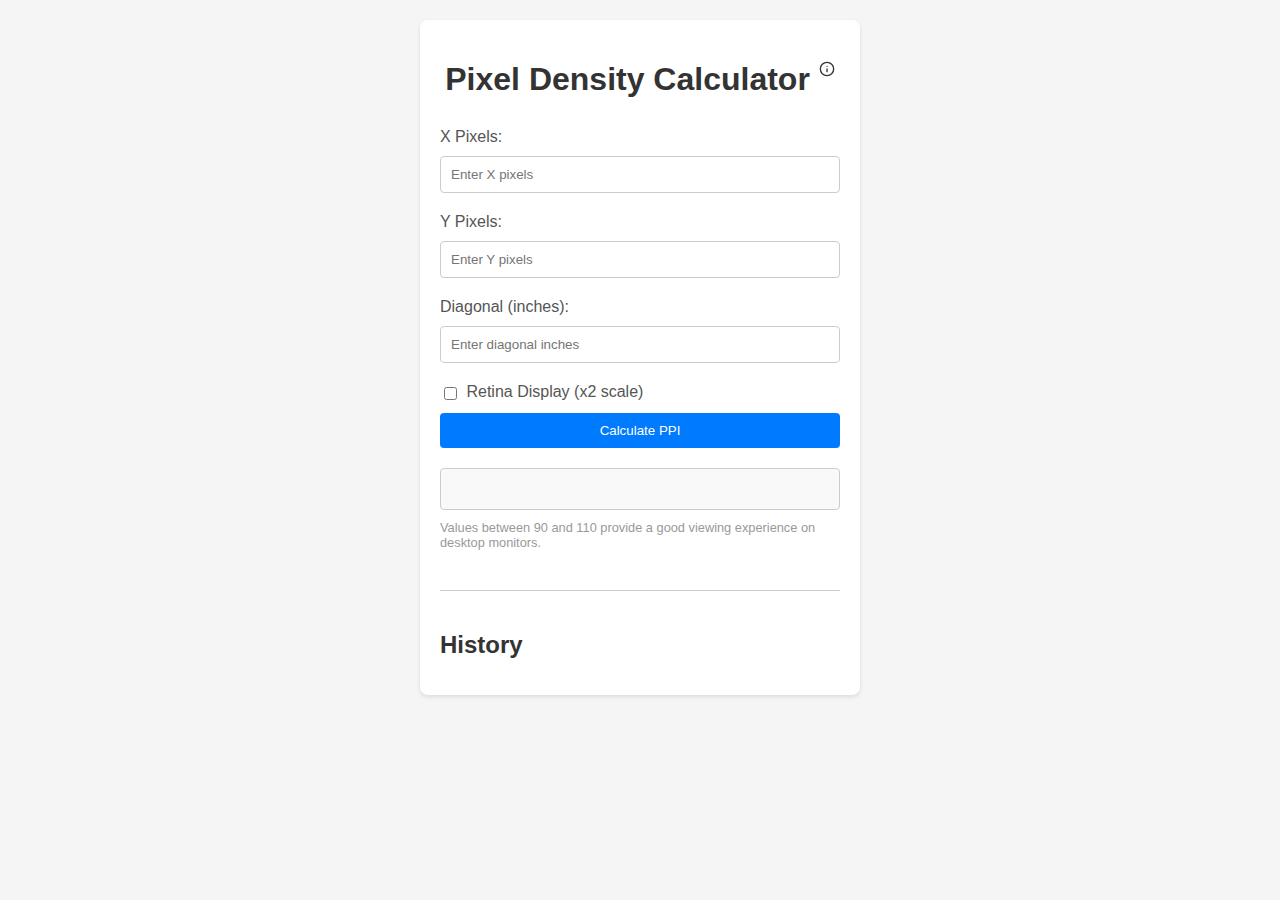
<file: index.html>
<!DOCTYPE html>
<html lang="en">

<head>
    <meta charset="UTF-8">
    <meta name="viewport" content="width=device-width, initial-scale=1.0">
    <title>Pixel Density Calculator</title>
    <link rel="stylesheet" href="style.css">
    <link rel="shortcut icon" href="favicon.ico" type="image/x-icon">
</head>

<body>
    <div id="container">
        <h1>
            Pixel Density Calculator
            <a class="info-link" href="https://github.com/neshanjo/ppi-calculator" title="Click icon for more information...">
                <svg xmlns="http://www.w3.org/2000/svg" viewBox="0 0 24 24" width="16" height="16" stroke="currentColor"
                    stroke-width="2" fill="none" stroke-linecap="round" stroke-linejoin="round">
                    <circle cx="12" cy="12" r="10" />
                    <line x1="12" y1="16" x2="12" y2="12" />
                    <line x1="12" y1="8" x2="12" y2="8" />
                </svg>
            </a>
        </h1>

        <label for="x">X Pixels:</label>
        <input type="number" id="x" placeholder="Enter X pixels" required>

        <label for="y">Y Pixels:</label>
        <input type="number" id="y" placeholder="Enter Y pixels" required>

        <label for="diagonal">Diagonal (inches):</label>
        <input type="number" id="diagonal" placeholder="Enter diagonal inches" required>

        <label>
            <input type="checkbox" id="retinaCheckbox"> Retina Display (x2 scale)
        </label>

        <button onclick="calculatePPI()">Calculate PPI</button>

        <div id="result"></div>

        <div id="hint">Values between 90 and 110 provide a good viewing experience on desktop monitors.</div>

        <div id="history">
            <h2>History</h2>
            <ul id="historyList"></ul>
        </div>
    </div>

    <script src="script.js"></script>
</body>

</html>
</file>
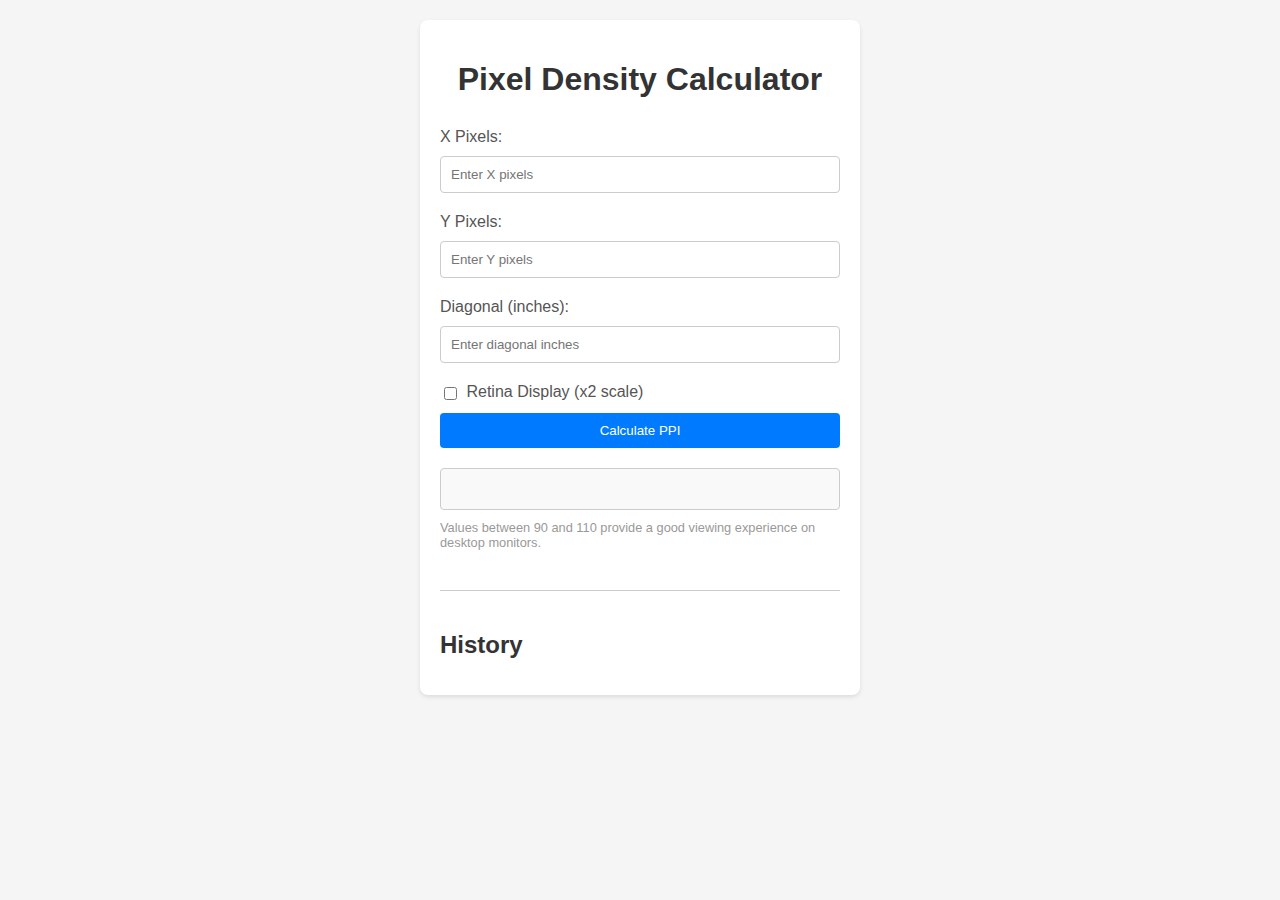
<file: src/index.html>
<!DOCTYPE html>
<html lang="en">

<head>
    <meta charset="UTF-8">
    <meta name="viewport" content="width=device-width, initial-scale=1.0">
    <title>Pixel Density Calculator</title>
    <link rel="stylesheet" href="style.css">
</head>

<body>
    <div id="container">
        <h1>Pixel Density Calculator</h1>
        <label for="x">X Pixels:</label>
        <input type="number" id="x" placeholder="Enter X pixels" required>

        <label for="y">Y Pixels:</label>
        <input type="number" id="y" placeholder="Enter Y pixels" required>

        <label for="diagonal">Diagonal (inches):</label>
        <input type="number" id="diagonal" placeholder="Enter diagonal inches" required>

        <label>
            <input type="checkbox" id="retinaCheckbox"> Retina Display (x2 scale)
        </label>

        <button onclick="calculatePPI()">Calculate PPI</button>

        <div id="result"></div>

        <div id="hint">Values between 90 and 110 provide a good viewing experience on desktop monitors.</div>

        <div id="history">
            <h2>History</h2>
            <ul id="historyList"></ul>
        </div>
    </div>

    <script src="script.js"></script>
</body>

</html>
</file>
<file: style.css>
body {
    font-family: Arial, sans-serif;
    background-color: #f5f5f5;
    margin: 0;
    padding: 20px;
}

#container {
    max-width: 400px;
    margin: 0 auto;
    background-color: #fff;
    padding: 20px;
    border-radius: 8px;
    box-shadow: 0 2px 4px rgba(0, 0, 0, 0.1);
}

h1 {
    text-align: center;
    margin-bottom: 30px;
    color: #333;
}

/* Updated CSS for the info-link */
.info-link {
    display: inline-block;
    vertical-align: top;
    /* Align the icon to the top */
    color: #333;
    text-decoration: none;
    width: 16px;
    height: 16px;
    position: relative;
}

.info-link svg {
    position: absolute;
    top: 0;
    left: 0;
}

.info-link svg line,
.info-link svg circle {
    stroke: currentColor;
}

.info-link:hover {
    color: #007bff;
    /* Hover color: blue */
}

label {
    display: block;
    margin-top: 20px;
    margin-bottom: 10px;
    color: #555;
}

input[type="number"] {
    width: 100%;
    padding: 10px;
    border: 1px solid #ccc;
    border-radius: 4px;
    box-sizing: border-box;
}

input[type="checkbox"] {
    margin-right: 5px;
    vertical-align: middle;
}

button {
    display: block;
    width: 100%;
    padding: 10px;
    background-color: #007bff;
    color: #fff;
    border: none;
    border-radius: 4px;
    cursor: pointer;
    transition: background-color 0.2s;
}

button:hover {
    background-color: #0056b3;
}

#result {
    margin-top: 20px;
    min-height: 20px;
    padding: 10px;
    background-color: #f9f9f9;
    border: 1px solid #ccc;
    border-radius: 4px;
}

#hint {
    margin-top: 10px;
    font-size: 0.8em;
    color: #999;
}

/* Styles for the history section */
#history {
    margin-top: 40px;
    padding-top: 20px;
    border-top: 1px solid #ccc;
}

#history h2 {
    margin-bottom: 10px;
    color: #333;
}

.checkmark-icon {
    margin-left: 5px;
    width: 14px;
    height: 14px;
}

#historyList {
    list-style: none;
    padding: 0;
}

#historyList li {
    margin-bottom: 10px;
    display: flex;
    align-items: center;
    justify-content: space-between;
    /* Added this line to push the checkmark to the right */
}

.history-item {
    flex: 1;
    overflow: hidden;
    text-overflow: ellipsis;
}

.history-item span {
    color: #007bff;
    margin-right: 5px;
}

/* Styles for the delete-entry and delete-all spans */
.delete-entry,
.delete-all {
    cursor: pointer;
    color: #ff0000;
}

.text-container {
    display: flex;
    align-items: center;
}

.checkmark-icon {
    margin-left: 5px;
    width: 14px;
    height: 14px;
}
</file>
<file: src/style.css>
body {
    font-family: Arial, sans-serif;
    background-color: #f5f5f5;
    margin: 0;
    padding: 20px;
}

#container {
    max-width: 400px;
    margin: 0 auto;
    background-color: #fff;
    padding: 20px;
    border-radius: 8px;
    box-shadow: 0 2px 4px rgba(0, 0, 0, 0.1);
}

h1 {
    text-align: center;
    margin-bottom: 30px;
    color: #333;
}

label {
    display: block;
    margin-top: 20px;
    margin-bottom: 10px;
    color: #555;
}

input[type="number"] {
    width: 100%;
    padding: 10px;
    border: 1px solid #ccc;
    border-radius: 4px;
    box-sizing: border-box;
}

input[type="checkbox"] {
    margin-right: 5px;
    vertical-align: middle;
}

button {
    display: block;
    width: 100%;
    padding: 10px;
    background-color: #007bff;
    color: #fff;
    border: none;
    border-radius: 4px;
    cursor: pointer;
    transition: background-color 0.2s;
}

button:hover {
    background-color: #0056b3;
}

#result {
    margin-top: 20px;
    min-height: 20px;
    padding: 10px;
    background-color: #f9f9f9;
    border: 1px solid #ccc;
    border-radius: 4px;
}

#hint {
    margin-top: 10px;
    font-size: 0.8em;
    color: #999;
}

/* Styles for the history section */
#history {
    margin-top: 40px;
    padding-top: 20px;
    border-top: 1px solid #ccc;
}

#history h2 {
    margin-bottom: 10px;
    color: #333;
}

.checkmark-icon {
    margin-left: 5px;
    width: 14px;
    height: 14px;
}

#historyList {
    list-style: none;
    padding: 0;
}

#historyList li {
    margin-bottom: 10px;
    display: flex;
    align-items: center;
    justify-content: space-between;
    /* Added this line to push the checkmark to the right */
}

.history-item {
    flex: 1;
    overflow: hidden;
    text-overflow: ellipsis;
}

.history-item span {
    color: #007bff;
    margin-right: 5px;
}

/* Styles for the delete-entry and delete-all spans */
.delete-entry,
.delete-all {
    cursor: pointer;
    color: #ff0000;
}

.text-container {
    display: flex;
    align-items: center;
}

.checkmark-icon {
    margin-left: 5px;
    width: 14px;
    height: 14px;
}
</file>
